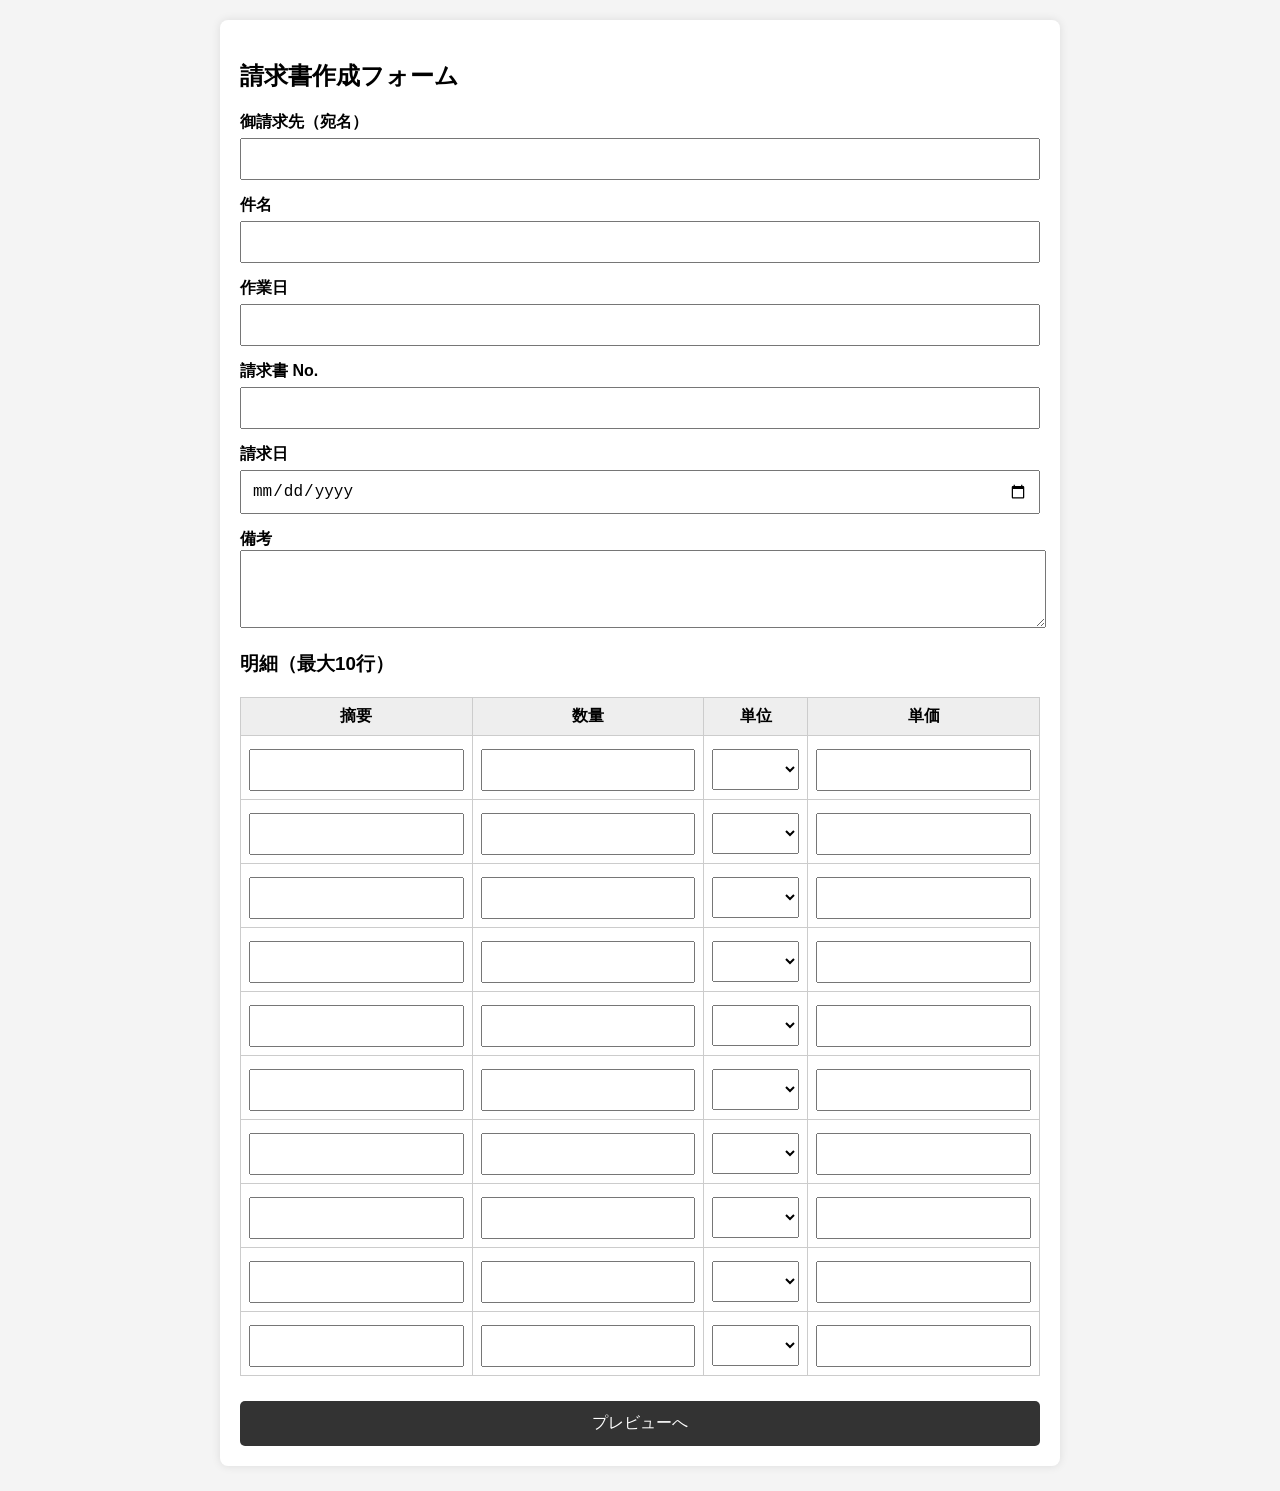
<file: index.html>
<!DOCTYPE html>
<html>
<head>
  <meta charset="UTF-8">
  <title>請求書作成フォーム</title>
  <meta name="viewport" content="width=device-width, initial-scale=1.0">

  <link rel="stylesheet" href="style.css">
</head>
<body>

<div class="container">

  <h2>請求書作成フォーム</h2>

  <label>御請求先（宛名）</label>
  <input id="clientName">

  <label>件名</label>
  <input id="subject">

  <label>作業日</label>
  <input id="workDate">

  <label>請求書 No.</label>
  <input id="invoiceNo">

  <label>請求日</label>
  <input type="date" id="invoiceDate">

  <!-- ▼ 備考欄（追加） -->
  <label>備考</label>
  <textarea id="note" rows="4" style="width:100%; font-size:16px;"></textarea>

  <h3>明細（最大10行）</h3>

  <table>
    <thead>
      <tr>
        <th>摘要</th>
        <th>数量</th>
        <th>単位</th>
        <th>単価</th>
      </tr>
    </thead>

    <tbody id="detailRows"></tbody>
  </table>

  <button onclick="goPreview()">プレビューへ</button>

</div>

<script>
  window.onload = () => {
    const tbody = document.getElementById("detailRows");

    for (let i = 1; i <= 10; i++) {
      tbody.innerHTML += `
        <tr>
          <td><input id="item${i}"></td>
          <td><input id="qty${i}" type="number"></td>
          <td>
            <select id="unit${i}">
              <option value=""></option>
              <option value="個">個</option>
              <option value="台">台</option>
              <option value="式">式</option>
              <option value="m">m</option>
              <option value="セット">セット</option>
              <option value="時間">時間</option>
              <option value="日">日</option>
            </select>
          </td>
          <td><input id="price${i}" type="number"></td>
        </tr>
      `;
    }
  };
</script>

<script src="./script.js?v=30002"></script>

</body>
</html>
</file>
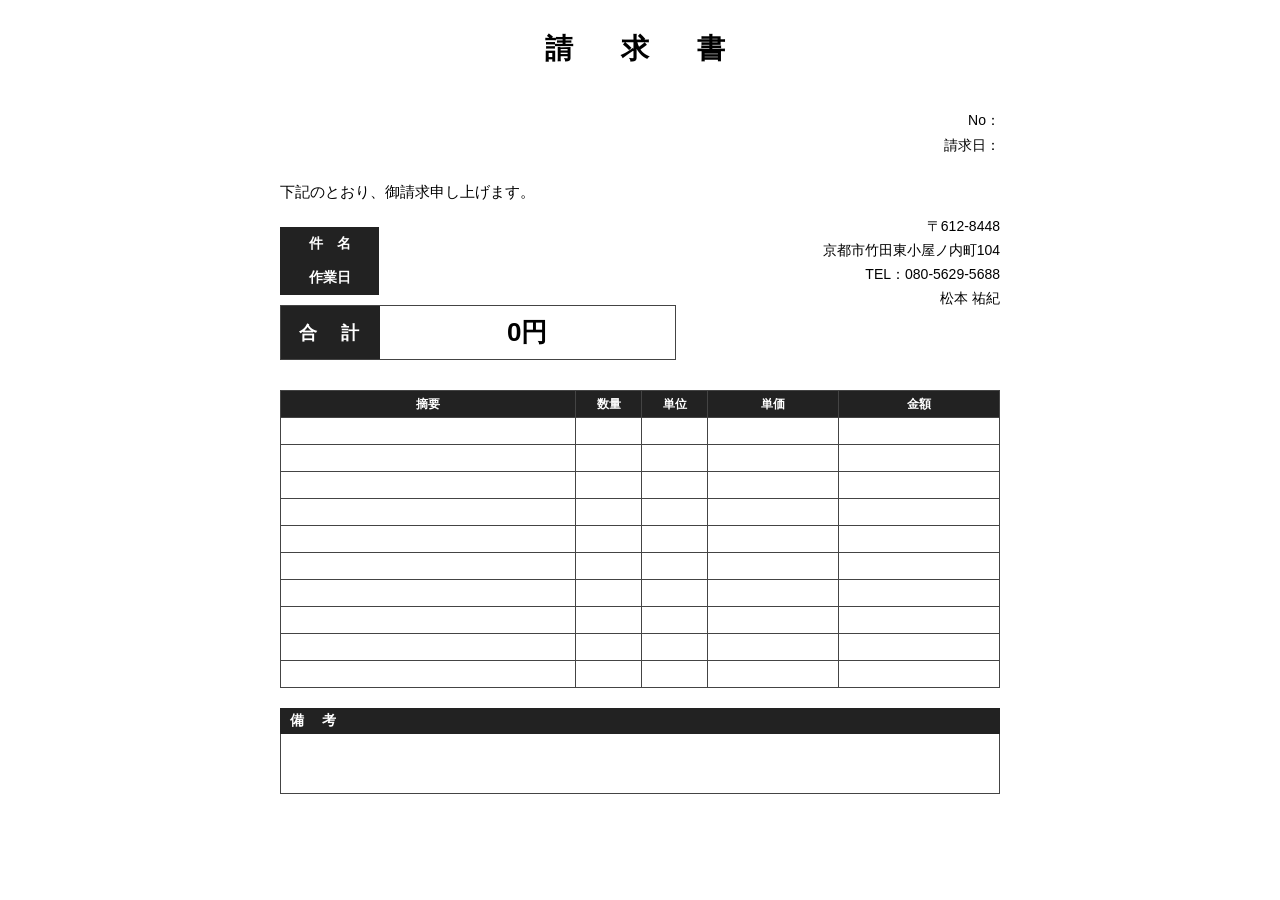
<file: invoice_layout.html>
<!DOCTYPE html>
<html>
<head>
  <meta charset="UTF-8">
  <title>請求書プレビュー</title>

  <style>


html, body {
  background: #ffffff !important;
}

#invoice {
  background: #ffffff !important;
  padding-bottom: 40px; /* ← 最低限の余白だけ確保 */
}

body {
  -webkit-print-color-adjust: exact !important;
  print-color-adjust: exact !important;
}



    body {
      margin: 0;
      padding: 0;
      background: #f2f2f2;
      display: flex;
      justify-content: center;
      font-family: "Yu Gothic", sans-serif;
    }

    #invoice {
      width: 800px;
      background: #fff;
      padding: 40px;
      box-sizing: border-box;
    }

    /* タイトル */
    .title {
      text-align: center;
      font-size: 28px;
      font-weight: bold;
      letter-spacing: 10px;
      margin-bottom: 40px;
      margin-top: -10px; /* ← これが「少し上」にする魔法 */
    }

    /* 上段：宛名 / No・請求日 */
    .header-row {
      display: flex;
      justify-content: space-between;
      margin-bottom: 25px;
    }

    .client-name {
      font-size: 22px;
      font-weight: bold;
      line-height: 1.4;
    }

    .right-header {
      text-align: right;
      font-size: 14px;
      line-height: 1.8;
    }

    .desc {
      margin-bottom: 25px;
      font-size: 15px;
    }

    /* ----------------------------------------------
       左右2カラム（件名/作業日/合計 ←→ 〒情報）
    ---------------------------------------------- */
    .main-row {
      display: flex;
      justify-content: space-between;
      align-items: flex-start;
      margin-bottom: 30px;
    }

    /* 左カラム（件名・作業日・合計） */
    .left-block {
      width: 55%;
    }

    /* 件名/作業日の黒帯＋白エリア（合計と同じ構造） */
    .info-row {
      display: flex;
      width: 100%;
      margin-bottom: 0px;
      height: 34px;
      box-sizing: border-box;
    }

    .info-label {
      width: 25%;
      background: #222;
      color: #fff;
      display: flex;
      justify-content: center;
      align-items: center;
      font-weight: bold;
      font-size: 14px;
    }

    .info-value {
      width: 75%;
      padding: 8px 10px;
      display: flex;
      align-items: center;
      font-size: 16px;
      box-sizing: border-box;
    }

    /* 合計枠（件名/作業日と同じ横構造） */
    .total-box {
      width: 100%;
      height: 55px;
      border: 1.5px solid #444;
      display: flex;
      margin-top: 10px;
      box-sizing: border-box;
    }

    .total-label {
      width: 25%;
      background: #222;
      color: #fff;
      display: flex;
      justify-content: center;
      align-items: center;
      font-size: 18px;
      font-weight: bold;
      letter-spacing: 3px;
    }

    .total-amount {
      width: 75%;
      display: flex;
      justify-content: center;
      align-items: center;
      font-size: 26px;
      font-weight: bold;
    }

    /* 右カラム（請求者情報） */
    .right-block {
  width: 40%;
  text-align: right;
  font-size: 14px;
  line-height: 1.7;
  white-space: pre-line;
  margin-top: -12px;   /* ★ 件名黒帯の上端に合わせて持ち上げる */
}


    /* 明細テーブル（1ページに収まるよう調整済み） */
    table {
      width: 100%;
      border-collapse: collapse;
      margin-bottom: 20px;
      font-size: 12px;
    }

    th, td {
      border: 1px solid #444;
      padding: 3px 5px;
      height: 20px;
      text-align: center;  /* ← これだけで中央揃えになる */
      vertical-align: middle; /* ← 上下も中央にして綺麗に見せる */
    }

    th {
  background: #222;     /* ← 黒帯と同じ色 */
  color: #fff;          /* ← 白文字 */
  font-weight: bold;
  text-align: center;
  vertical-align: middle;
  border: 1.5px solid #444;
  padding: 3px 5px;
  height: 20px;
}


    .note {
      font-size: 11px;
      line-height: 1.6;
    }
    

/* 備考の黒帯 */
.note-label {
  background: #222;
  color: #fff;
  padding: 4px 10px; /* ← ここを小さくすると縦幅が細くなる！ */
  font-weight: bold;
  font-size: 14px;  /* ← 少し小さくすると黒帯が“締まる” */
  letter-spacing: 2px;
  box-sizing: border-box;
}


/* 備考の本文（白背景の箱） */
.note-content {
  padding: 10px 12px;
  font-size: 13px;
  white-space: pre-wrap;
  border: 1px solid #444;
  border-top: none;
  box-sizing: border-box;

  height: 60px;         /* ← ★ これを追加！高さを固定 */
  overflow: hidden;     /* ← ★ はみ出し防止（必要なら） */
}



  </style>
</head>

<body>
  <div id="invoice">

    <!-- タイトル -->
    <div class="title">請　求　書</div>

    <!-- 上段：宛名 / No・請求日 -->
    <div class="header-row">
      <div class="client-name" id="client-name">　御中</div>

      <div class="right-header">
        No：<span id="inv-no"></span><br>
        請求日：<span id="inv-date"></span>
      </div>
    </div>

    <div class="desc">下記のとおり、御請求申し上げます。</div>

    <!-- 左右2カラム -->
    <div class="main-row">

      <!-- 左：件名 / 作業日 / 合計 -->
      <div class="left-block">

        <div class="info-row">
          <div class="info-label">件　名</div>
          <div class="info-value" id="subject"></div>
        </div>

        <div class="info-row">
          <div class="info-label">作業日</div>
          <div class="info-value" id="work-date"></div>
        </div>

        <div class="total-box">
          <div class="total-label">合　計</div>
          <div class="total-amount"><span id="total"></span> 円</div>
        </div>

      </div>

      <!-- 右：請求者情報 -->
      <div class="right-block">〒612-8448
京都市竹田東小屋ノ内町104
TEL：080-5629-5688
松本 祐紀
      </div>

    </div>

    <!-- 明細表 -->
    <table>
<thead>
  <tr>
    <th>摘要</th>
    <th style="width:55px; text-align:center;">数量</th>
    <th style="width:55px; text-align:center;">単位</th>
    <th style="width:120px; text-align:center;">単価</th>
    <th style="width:150px; text-align:center;">金額</th>
  </tr>
</thead>
      <tbody id="details-body"></tbody>
    </table>

<!-- 備考 -->
<div class="note-section">
  <div class="note-label">備　考</div>
  <div class="note-content">
    <pre id="note-text"></pre>
  </div>
</div>

  </div>

  <script src="script.js"></script>
</body>
</html>
</file>
<file: style.css>
body {
  font-family: "Yu Gothic", "Hiragino Sans", sans-serif;
  padding: 20px;
  margin: 0;
  background: #f4f4f4;
}

h2 {
  font-size: 24px;
  margin-bottom: 20px;
}

.container {
  max-width: 800px;
  margin: 0 auto;
  background: #fff;
  padding: 20px;
  border-radius: 8px;
  box-shadow: 0 0 10px rgba(0,0,0,0.1);
}

label {
  font-weight: bold;
  margin-top: 15px;
  display: block;
}

input,
select,
button {
  width: 100%;
  padding: 10px;
  margin-top: 5px;
  box-sizing: border-box;
  font-size: 16px;
}

button {
  background: #333;
  color: #fff;
  border: none;
  cursor: pointer;
  padding: 12px;
  margin-top: 25px;
  border-radius: 5px;
}

button:hover {
  opacity: 0.85;
}

table {
  width: 100%;
  border-collapse: collapse;
  margin-top: 20px;
}

th, td {
  border: 1px solid #ccc;
  padding: 8px;
}

th {
  background: #eee;
  font-weight: bold;
}
</file>
